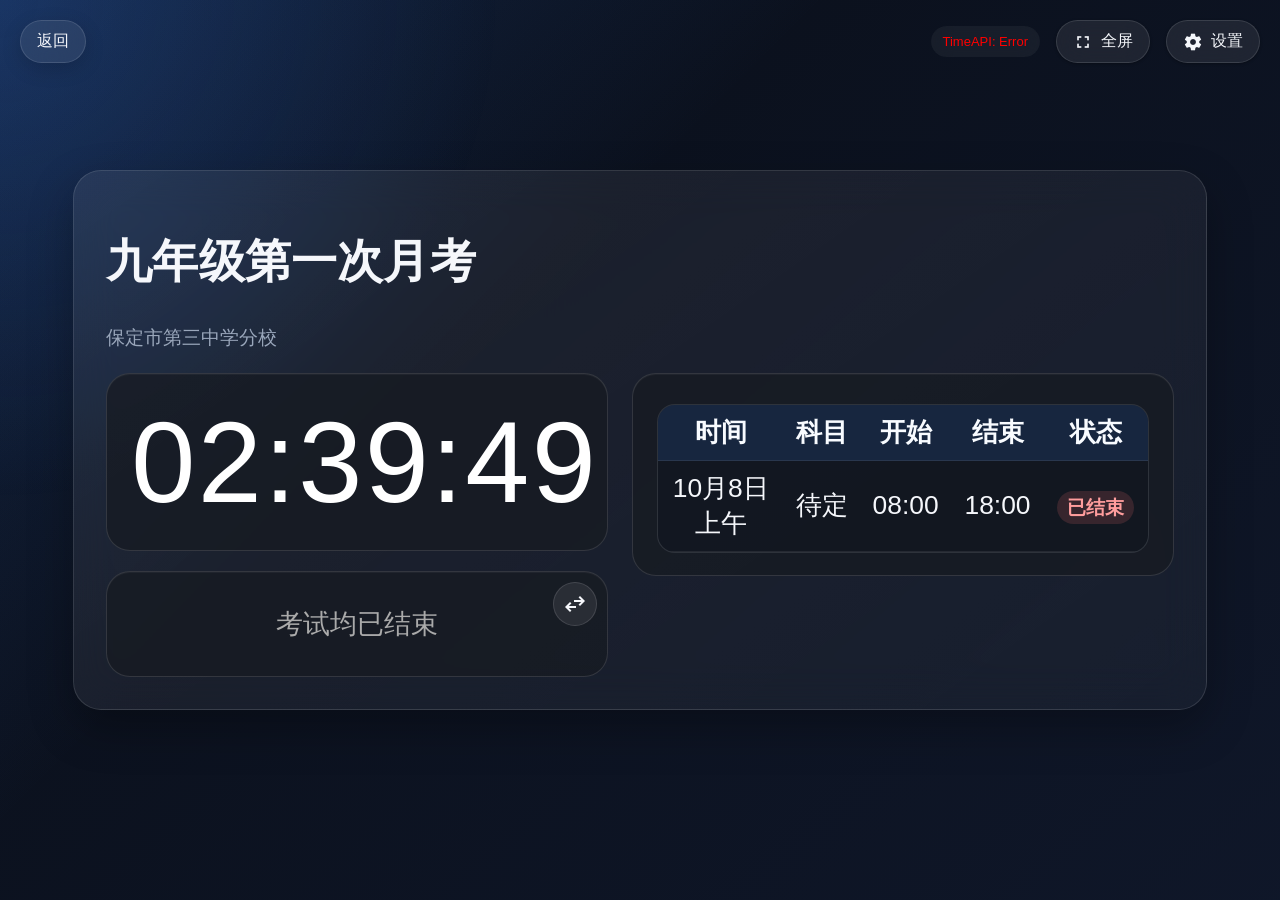
<file: exam/index.html>
<!DOCTYPE html>
<html lang="zh-CN">
<head>
    <meta charset="UTF-8">
    <meta name="viewport" content="width=device-width, initial-scale=1.0">
    <title>Exam Schedule</title>
    <link id="theme-link" rel="stylesheet" href="Styles/ealg/dark.css">
    <script>
        /* 仅在"启用测试字体"开关开启时加载自定义字体 */
        (function () {
            try {
                if (localStorage.getItem('enableTestFont') === 'true') {
                    var l = document.createElement('link');
                    l.rel = 'stylesheet';
                    l.href = '../assets/fonts/fonts.css';
                    document.head.appendChild(l);
                    document.documentElement.className += ' test-font-enabled';
                }
            } catch (e) { }
        })();
    </script>
    <link href="https://fonts.googleapis.com/css2?family=Material+Symbols+Outlined" rel="stylesheet">
    <link href="https://fonts.googleapis.com/icon?family=Material+Icons" rel="stylesheet">
</head>
<body>
    <div class="error-container">
        <div class="error-content" id="errorMessage"></div>
    </div>
    <!-- 顶部按钮组 -->
    <div class="top-btn-group">
        <span id="TimeAPI-status" style="margin-left:12px; font-size:13px; color:#999">TimeAPI: init</span>
        <button id="fullscreen-btn">全屏</button>
        <button id="settings-btn">设置</button>
    </div>
    <button id="return-btn" onclick="window.location.href = '../'">返回</button>
    <div class="container">
        <h1 id="examName">
            考试安排
            <span id="room"></span>
        </h1>
        
        <p id="message"></p>
        <div class="content">
            <div class="left-column">
                <div class="clock-section">
                    <div id="current-time"></div>
                </div>
                <div class="info-section">
                    <button id="info-toggle-btn" class="info-toggle-btn" title="切换显示模式">
                        <span class="material-symbols-outlined">swap_horiz</span>
                    </button>
                    <div id="current-subject"></div>
                    <div id="exam-timing"></div>
                    <div id="paper-info" style="display: none;">
                        <!-- 数量控制区可选放这里 -->
                    </div>
                    <div id="remaining-time"></div>
                    <div id="status"></div>
                </div>
            </div>
            <div class="right-column">
                <table>
                    <thead>
                        <tr>
                            <th>时间</th>
                            <th>科目</th>
                            <th>开始</th>
                            <th>结束</th>
                            <th>状态</th>
                        </tr>
                    </thead>
                    <tbody id="exam-table-body">
                        <!-- Dynamically filled by JavaScript -->
                    </tbody>
                </table>
                
                <!-- 数量控制区加id，便于JS移动 -->
                <div class="paper-count-container" id="paper-count-panel" style="margin-top:32px;">
                    <div class="paper-input-group">
                        <label>试卷:</label>
                        <div class="count-control">
                            <div class="count-btn-group">
                                <!-- 先加后减 -->
                                <button class="count-btn" data-target="paper-count" data-action="increase">
                                    <span class="material-symbols-outlined">add</span>
                                </button>
                                <button class="count-btn" data-target="paper-count" data-action="decrease">
                                    <span class="material-symbols-outlined">remove</span>
                                </button>
                            </div>
                            <input type="number" id="paper-count" min="0" value="0">
                        </div>
                        <span>张</span>
                        <div class="count-control">
                            <div class="count-btn-group">
                                <button class="count-btn" data-target="paper-pages" data-action="increase">
                                    <span class="material-symbols-outlined">add</span>
                                </button>
                                <button class="count-btn" data-target="paper-pages" data-action="decrease">
                                    <span class="material-symbols-outlined">remove</span>
                                </button>
                            </div>
                            <input type="number" id="paper-pages" min="0" value="0">
                        </div>
                        <span>页</span>
                    </div>
                    <div class="paper-input-group">
                        <label>答题卡:</label>
                        <div class="count-control">
                            <div class="count-btn-group">
                                <button class="count-btn" data-target="sheet-count" data-action="increase">
                                    <span class="material-symbols-outlined">add</span>
                                </button>
                                <button class="count-btn" data-target="sheet-count" data-action="decrease">
                                    <span class="material-symbols-outlined">remove</span>
                                </button>
                            </div>
                            <input type="number" id="sheet-count" min="0" value="0">
                        </div>
                        <span>张</span>
                        <div class="count-control">
                            <div class="count-btn-group">
                                <button class="count-btn" data-target="sheet-pages" data-action="increase">
                                    <span class="material-symbols-outlined">add</span>
                                </button>
                                <button class="count-btn" data-target="sheet-pages" data-action="decrease">
                                    <span class="material-symbols-outlined">remove</span>
                                </button>
                            </div>
                            <input type="number" id="sheet-pages" min="0" value="0">
                        </div>
                        <span>页</span>
                    </div>
                </div>
            </div>
        </div>
    </div>
    <div id="reminder-overlay" class="reminder-overlay">
        <div class="reminder-content">
            <h1 class="reminder-title">距离考试结束还有 15 分钟</h1>
            <h2 class="reminder-subtitle">注意掌握时间</h2>
        </div>
    </div>
    <!-- Settings Modal -->
    <div id="settings-modal">
        <div id="settings-modal-content" class="settings-panel dark-theme">
            <h3>系统设置</h3>
            <label for="offset-time">偏移时间（秒）:</label>
            <input type="number" id="offset-time" name="offset-time" value="0">
            <label for="room-input">考场号:</label>
            <input type="text" id="room-input" name="room-input" value="">
            <label for="zoom-input">页面缩放倍数:</label>
            <input type="number" id="zoom-input" step="0.1" min="0.5" max="2">
            <div class="config-file-container">
                <label for="config-file">配置文件:</label>
                <input type="file" id="config-file" accept=".json">
                <div class="file-hint">支持.json格式文件</div>
                <button id="clear-config-btn" class="config-control-btn">清除本地配置</button>
            </div>
            <div class="theme-toggle-container">
                <label for="theme-select">主题:</label>
                <select id="theme-select">
                    <!-- 动态填充主题选项 -->
                </select>
                <label for="theme-toggle">亮/暗色模式:</label>
                <label class="switch">
                    <input type="checkbox" id="theme-toggle">
                    <span class="slider round"></span>
                </label>
                <label for="auto-toggle">自动切换显示:</label>
                <label class="switch">
                    <input type="checkbox" id="auto-toggle">
                    <span class="slider round"></span>
                </label>
                <label for="test-font-toggle">启用测试字体:</label>
                <label class="switch">
                    <input type="checkbox" id="test-font-toggle">
                    <span class="slider round"></span>
                </label>
            </div>
            <div class="button-group">
                <button id="save-settings-btn" class="control-btn">确定</button>
                <button id="close-settings-btn" class="control-btn">关闭</button>
            </div>
        </div>
    </div>
    
    <script src="Scripts/timeapi.js"></script>
    <script src="Scripts/utils.js"></script>
    <script src="Scripts/settings.js"></script>
    <script src="Scripts/examInfo.js"></script>
    <script src="Scripts/main.js"></script>
    <script src="../browser-warning.js"></script>
</body>
</html>
</file>
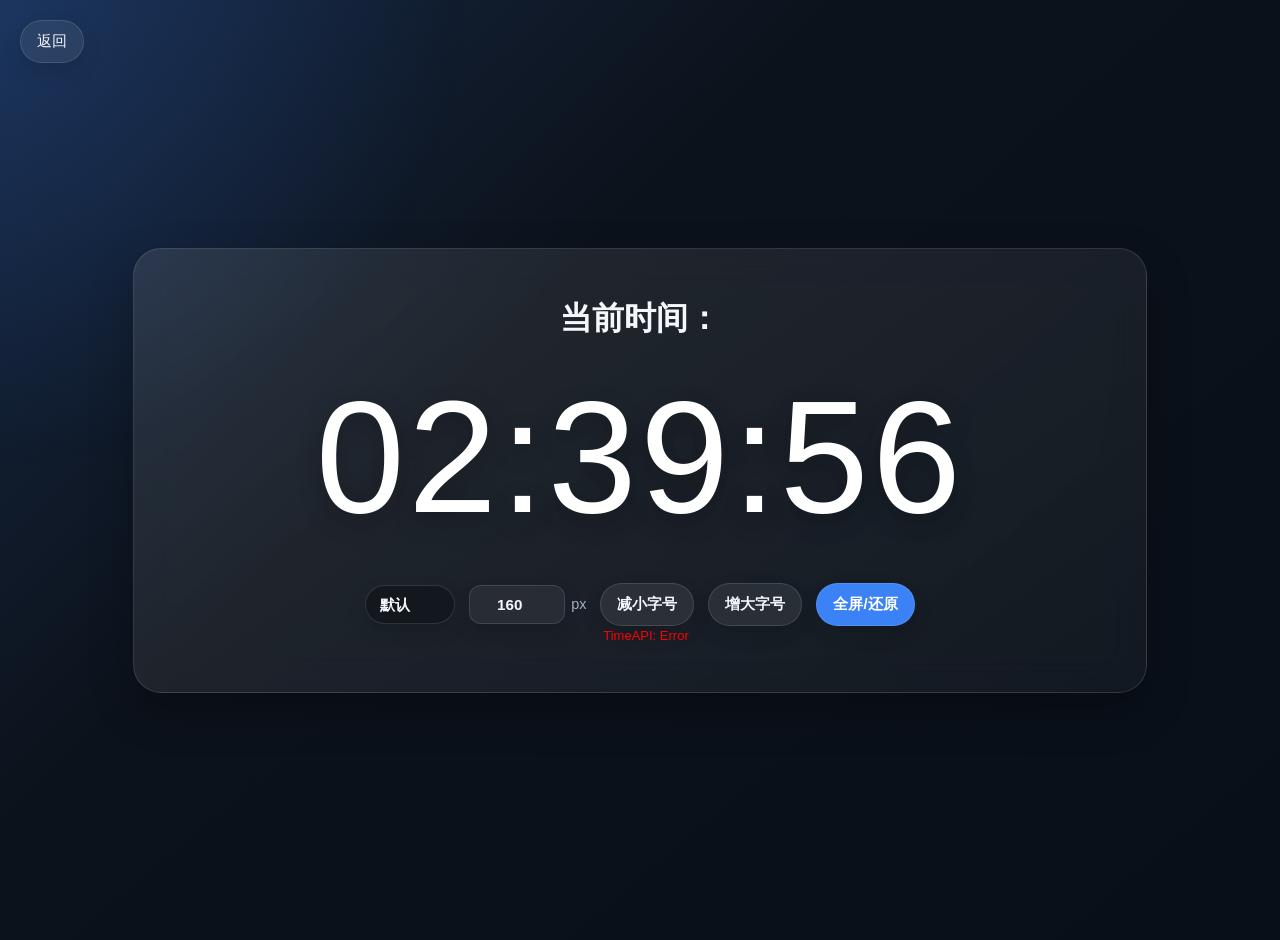
<file: time/index.html>
<!--
					   _ooOoo_
					  o8888888o
					  88" . "88
					  (| -_- |)
					  O\  =  /O
				   ____/---\____
				 .'  \\|     |//  '.
				/  \\|||  :  |||//  \
			   /  _||||| -:- |||||-  \
			   |   | \\\  -  /// |   |
			   | _|  ''---/''  |   |
			   \  .-\__  `-`  ___/-. /
			 ___`. .'  /--.--\  `. . __
		  ."" '<  `.___\_<|>_/___.'  >'"".
		 | | :  `- \.;`\ _ /';.\ - ` : | |
		 \  \ `-.   \_ __\ /__ _/   .-\ /  /
	======`-.____`-.___\_____/___.-`____.-'======
					   `=---='
	^^^^^^^^^^^^^^^^^^^^^^^^^^^^^^^^^^^^^^^^^^^^^
			 佛祖保佑       永无BUG
-->
<!DOCTYPE html>
<html lang="zh-CN">

<head>
	
	<meta charset="UTF-8">
	<meta name="viewport" content="width=device-width, initial-scale=1.0">
	<title>当前时间</title>
	<link rel="shortcut icon" href="../favicon.ico">
<!--
<script>
		/* 仅在"启用测试字体"开关开启时加载自定义字体 */
		(function () {
			try {
				if (localStorage.getItem('enableTestFont') === 'true') {
					var l = document.createElement('link');
					l.rel = 'stylesheet';
					l.href = '../assets/fonts/fonts.css';
					document.head.appendChild(l);
					document.documentElement.className += ' test-font-enabled';
				}
			} catch (e) { }
		})();
	</script>
-->
	<link rel="stylesheet" href="styles.css"> <!-- 引入单独的 CSS 文件 -->
</head>

<body>
	
	    <button id="return-btn" onclick="window.location.href = '../'">返回</button>

	<div class="container">
		<div class="text">当前时间：</div>
		<div class="time" id="time"></div>

		<div class="controls">
			<select id="fontSelector" class="btn" onchange="changeFontFamily()">
				<option value="">默认</option>
				<option value="微软雅黑">微软雅黑</option>
				<option value="黑体">黑体</option>
				<option value="宋体">宋体</option>
				<option value="楷体">楷体</option>
				<option value="仿宋">仿宋</option>
			</select>
			<div class="font-size-control">
				<input type="number" id="fontSizeInput" class="btn" value="160" min="10" max="500" step="5">
				<span class="unit">px</span>
			</div>
			<button class="btn" onclick="changeFontSize(-5)">减小字号</button>
			<button class="btn" onclick="changeFontSize(5)">增大字号</button>
			<button class="btn fullscreen" onclick="toggleFullScreen()">全屏/还原</button>
			
		</div>
				<span id="TimeAPI-status" style="margin-left:12px; font-size:13px; color:#999">TimeAPI: init</span>
	</div>

	<script src="../exam/Scripts/timeapi.js"></script>
	<script>
		// 返回上级目录的函数
		function goBack() {
			window.history.back();
		}

		setInterval(() => {
			const baseMs = (window.TimeAPI && typeof window.TimeAPI.nowMs === 'function') ? window.TimeAPI.nowMs() : Date.now();
			const date = new Date(baseMs);
			const time = date.toLocaleTimeString('zh-CN', {
				hour12: false
			});
			document.getElementById('time').textContent = time;
		}, 1000);

		function changeFontSize(change) {
			const elements = document.querySelectorAll('.time');
			const input = document.getElementById('fontSizeInput');
			elements.forEach(element => {
				let newSize;
				if (typeof change === 'number') {
					const currentSize = parseFloat(window.getComputedStyle(element).fontSize);
					newSize = currentSize + change;
					input.value = newSize;
				} else {
					newSize = parseInt(input.value);
				}
				element.style.fontSize = `${newSize}px`;
			});
		}

		function changeFontFamily() {
			const selectedFont = document.getElementById('fontSelector').value;
			const elements = document.querySelectorAll('.time, .text');
			elements.forEach(element => {
				element.style.fontFamily = selectedFont;
			});
		}

		function toggleFullScreen() {
			if (!document.fullscreenElement) {
				document.documentElement.requestFullscreen();
			} else {
				if (document.exitFullscreen) {
					document.exitFullscreen();
				}
			}
		}

		// 监听字号输入框变化
		document.getElementById('fontSizeInput').addEventListener('input', () => changeFontSize());
		
		// 初始化默认字号
		window.addEventListener('load', () => changeFontSize());
	</script>
    <script src="../browser-warning.js"></script>
</html>
</file>
<file: exam/Styles/ealg/dark.css>
:root {
    color-scheme: dark;
    --accent: #3b82f6;
    --accent-strong: #2563eb;
    --surface: rgba(24, 28, 35, 0.78);
    --surface-strong: rgba(18, 24, 34, 0.9);
    --border: rgba(255, 255, 255, 0.12);
    --text: #f5f7fb;
    --muted: #9aa7bb;
    --shadow: 0 18px 45px rgba(0, 0, 0, 0.28);
}

* {
    box-sizing: border-box;
}

select,
select option,
#theme-select,
#theme-select option {
    color-scheme: dark;
    background-color: #111827;
    color: #f5f7fb;
}

select option,
#theme-select option {
    padding: 8px 10px;
}

#return-btn {
    position: absolute;
    top: 20px;
    left: 20px;
    padding: 10px 16px;
    font-size: 1rem;
    cursor: pointer;
    background: rgba(255, 255, 255, 0.08);
    color: var(--text);
    border: 1px solid var(--border);
    border-radius: 999px;
    box-shadow: 0 6px 20px rgba(0, 0, 0, 0.16);
    transition: all 0.2s ease;
    z-index: 1001;
    backdrop-filter: blur(16px);
}

#return-btn:hover {
    background: rgba(59, 130, 246, 0.2);
    border-color: rgba(59, 130, 246, 0.4);
    transform: translateY(-1px);
    box-shadow: 0 8px 24px rgba(59, 130, 246, 0.16);
}

body {
    font-family: 'Segoe UI', 'Google Sans', 'Roboto', sans-serif;
    margin: 0;
    padding: 20px 24px 40px;
    background: linear-gradient(135deg, rgba(59, 130, 246, 0.2), transparent 38%), linear-gradient(320deg, rgba(15, 23, 42, 0.95), rgba(9, 14, 24, 1));
    color: var(--text);
    overflow: auto;
    min-height: 100vh;
    display: flex;
    justify-content: center;
    align-items: center;
}

body::before {
    content: "";
    position: fixed;
    inset: 0;
    background: radial-gradient(circle at top left, rgba(59, 130, 246, 0.18), transparent 32%);
    pointer-events: none;
}

body::-webkit-scrollbar {
    display: none;
}

.top-btn-group {
    position: fixed;
    top: 16px;
    right: 20px;
    display: flex;
    align-items: center;
    gap: 10px;
    z-index: 1200;
}

.top-btn-group button,
#fullscreen-btn,
#settings-btn {
    padding: 10px 16px;
    border: 1px solid var(--border);
    border-radius: 999px;
    background: rgba(255, 255, 255, 0.08);
    color: var(--text);
    cursor: pointer;
    backdrop-filter: blur(16px);
    transition: all 0.2s ease;
}

.top-btn-group button:hover,
#fullscreen-btn:hover,
#settings-btn:hover {
    background: rgba(59, 130, 246, 0.2);
    border-color: rgba(59, 130, 246, 0.4);
    transform: translateY(-1px);
}

#TimeAPI-status {
    color: var(--muted);
    background: rgba(255, 255, 255, 0.05);
    padding: 8px 12px;
    border-radius: 999px;
    backdrop-filter: blur(12px);
}

.container {
    padding: 28px 32px 32px;
    max-width: 92%;
    width: min(1400px, 92vw);
    margin: 0 auto;
    background: linear-gradient(145deg, rgba(255, 255, 255, 0.08), rgba(255, 255, 255, 0.04));
    border: 1px solid var(--border);
    border-radius: 28px;
    box-shadow: var(--shadow);
    backdrop-filter: blur(22px);
    -webkit-backdrop-filter: blur(22px);
    display: flex;
    flex-direction: column;
    align-items: stretch;
}

h1 {
    font-size: 2.9rem;
    font-weight: 600;
    text-align: left;
    margin-bottom: 12px;
    color: var(--text);
    display: flex;
    align-items: center;
    justify-content: space-between;
    letter-spacing: 0.2px;
}

#room {
    font-size: 2.3rem;
    font-weight: 500;
    color: #8ec5ff;
    margin-left: 16px;
}

#message {
    font-size: 1.2rem;
    color: var(--muted);
    margin-bottom: 22px;
}

.content {
    display: flex;
    justify-content: space-between;
    gap: 24px;
    align-items: flex-start;
}

.left-column, .right-column {
    display: flex;
    flex-direction: column;
    gap: 20px;
}

.left-column {
    width: 47%;
}

.right-column {
    width: 53%;
    font-size: 1.5rem;
}

.clock-section, .info-section, .right-column {
    background: var(--surface);
    padding: 22px 24px;
    border-radius: 24px;
    border: 1px solid var(--border);
    box-shadow: inset 0 1px 0 rgba(255, 255, 255, 0.04);
}

.right-column th,
.right-column td,
.right-column label,
.right-column input {
    font-size: 1.65rem;
}
.right-column span {
    font-size: 1.20rem;
}

#current-time {
    font-size: 7.2rem;
    text-align: center;
    color: #ffffff;
    margin: 0;
    font-weight: 500;
    letter-spacing: 0.02em;
}

#current-subject, #exam-timing, #remaining-time, #status {
    font-size: 1.7rem;
    margin: 12px 0;
    text-align: left;
    color: #ffffff;
}

table {
    width: 100%;
    border-collapse: separate;
    border-spacing: 0;
    margin-top: 8px;
    background: var(--surface-strong);
    border-radius: 18px;
    overflow: hidden;
    border: 1px solid var(--border);
}

th, td {
    padding: 10px 8px;
    font-size: 1.05rem;
    text-align: center;
    border-bottom: 1px solid rgba(255,255,255,0.08);
}

th {
    background: rgba(59, 130, 246, 0.14);
    color: #f8fbff;
    font-weight: 600;
    position: sticky;
    top: 0;
}

tr:hover {
    background: rgba(59, 130, 246, 0.1);
}

.exam-status-tag {
    padding: 6px 10px;
    border-radius: 999px;
    font-size: 0.88rem;
    font-weight: 600;
}

.exam-status-进行中 {
    background-color: rgba(34, 197, 94, 0.16);
    color: #79f2aa;
}

.exam-status-即将开始 {
    background-color: rgba(255, 179, 0, 0.18);
    color: #ffcf69;
}

.exam-status-已结束 {
    background-color: rgba(248, 113, 113, 0.16);
    color: #ff9d9d;
}

.exam-status-未开始 {
    background-color: rgba(251, 191, 36, 0.16);
    color: #ffd36a;
}

#settings-modal {
    display: none;
    position: fixed;
    z-index: 1000;
    left: 0;
    top: 0;
    width: 100%;
    height: 100%;
    background-color: rgba(4, 8, 18, 0.62);
    backdrop-filter: blur(10px);
}

#settings-modal-content {
    background: linear-gradient(145deg, rgba(255,255,255,0.1), rgba(255,255,255,0.06));
    padding: 24px 28px;
    margin: 32px auto;
    border-radius: 24px;
    width: min(640px, 92vw);
    max-height: 76vh;
    overflow-y: auto;
    border: 1px solid var(--border);
    box-shadow: var(--shadow);
    backdrop-filter: blur(22px);
}

#settings-modal-content::-webkit-scrollbar {
    width: 8px;
}

#settings-modal-content::-webkit-scrollbar-thumb {
    background: rgba(255,255,255,0.16);
    border-radius: 999px;
}

#settings-modal-content h3 {
    margin: 0 0 18px;
    color: var(--text);
    font-size: 1.35rem;
    font-weight: 600;
}

#settings-modal-content label {
    display: flex;
    align-items: center;
    gap: 12px;
    margin: 12px 0;
    font-size: 0.95rem;
    color: var(--text);
}

#settings-modal-content input[type="number"],
#settings-modal-content input[type="text"] {
    font-size: 1rem;
    padding: 11px 14px;
    margin: 4px 0 12px;
    width: 100%;
    box-sizing: border-box;
    border: 1px solid rgba(255,255,255,0.16);
    border-radius: 12px;
    background-color: rgba(255,255,255,0.06);
    color: var(--text);
    transition: all 0.2s ease;
}

#settings-modal-content input:focus {
    outline: none;
    border-color: rgba(59, 130, 246, 0.7);
    box-shadow: 0 0 0 3px rgba(59, 130, 246, 0.18);
}

.button-group {
    display: flex;
    justify-content: flex-end;
    gap: 12px;
    margin-top: 22px;
    position: relative;
    padding: 12px 0 0;
    border-top: 1px solid rgba(255,255,255,0.08);
}

#save-settings-btn, #close-settings-btn {
    padding: 10px 16px;
    border-radius: 999px;
    font-size: 0.95rem;
    font-weight: 600;
    border: none;
    cursor: pointer;
    transition: all 0.2s ease;
    display: flex;
    align-items: center;
    gap: 8px;
    color: var(--text);
    background: rgba(255,255,255,0.08);
}

#save-settings-btn::before {
    content: "✓";
    font-size: 0.95rem;
}

#close-settings-btn::before {
    content: "✕";
    font-size: 0.95rem;
}

#save-settings-btn:hover, #close-settings-btn:hover {
    background: rgba(59, 130, 246, 0.2);
    transform: translateY(-1px);
    box-shadow: 0 8px 20px rgba(59, 130, 246, 0.16);
}

.error-container {
    position: fixed;
    bottom: 24px;
    left: 50%;
    transform: translateX(-50%);
    background: rgba(155, 28, 28, 0.88);
    color: #ffe5e5;
    padding: 14px 18px;
    border-radius: 16px;
    display: none;
    z-index: 10001;
    box-shadow: 0 8px 24px rgba(0, 0, 0, 0.25);
    animation: slideUp 0.3s ease;
}

.switch {
    position: relative;
    display: inline-block;
    width: 50px;
    height: 30px;
}

.slider {
    position: absolute;
    cursor: pointer;
    top: 0;
    left: 0;
    right: 0;
    bottom: 0;
    background-color: rgba(255,255,255,0.16);
    transition: .3s;
    border-radius: 999px;
}

.slider:before {
    position: absolute;
    content: "";
    height: 22px;
    width: 22px;
    left: 4px;
    bottom: 4px;
    background-color: #fff;
    transition: .3s;
    border-radius: 50%;
}

input:checked + .slider {
    background-color: rgba(59, 130, 246, 0.75);
}

input:checked + .slider:before {
    transform: translateX(20px);
    background-color: #f8fbff;
}

.config-file-container {
    margin: 18px 0;
    padding: 16px;
    border: 1px solid rgba(255,255,255,0.12);
    border-radius: 16px;
    background: rgba(255,255,255,0.06);
}

.config-file-container input[type="file"] {
    max-width: 100%;
    width: auto;
    box-sizing: border-box;
    padding: 10px;
    border: 1px dashed rgba(255,255,255,0.16);
    border-radius: 12px;
    background-color: rgba(255,255,255,0.04);
    color: var(--text);
    cursor: pointer;
}

.config-file-container input[type="file"]::-webkit-file-upload-button {
    padding: 8px 14px;
    margin-right: 10px;
    background-color: rgba(255,255,255,0.08);
    color: var(--text);
    border: none;
    border-radius: 10px;
    cursor: pointer;
}

.file-hint {
    margin-top: 8px;
    font-size: 0.85rem;
    color: var(--muted);
    line-height: 1.5;
}

.config-control-btn {
    margin-top: 14px;
    padding: 10px 16px;
    background: rgba(255,255,255,0.08);
    color: var(--text);
    border: none;
    border-radius: 999px;
    cursor: pointer;
    font-size: 0.9rem;
    font-weight: 600;
}

.config-control-btn:hover {
    background: rgba(59, 130, 246, 0.2);
    transform: translateY(-1px);
}

.theme-toggle-container {
    margin: 18px 0;
    display: flex;
    flex-direction: column;
    gap: 12px;
}

#theme-select {
    width: 100%;
    padding: 10px 14px;
    font-size: 0.95rem;
    background-color: #111827;
    color: #f5f7fb;
    border: 1px solid rgba(255,255,255,0.14);
    border-radius: 12px;
    cursor: pointer;
    appearance: none;
    -webkit-appearance: none;
    background-image: url("data:image/svg+xml;charset=UTF-8,%3csvg xmlns='http://www.w3.org/2000/svg' viewBox='0 0 24 24' fill='none' stroke='white' stroke-width='2' stroke-linecap='round' stroke-linejoin='round'%3e%3cpolyline points='6 9 12 15 18 9'%3e%3c/polyline%3e%3c/svg%3e");
    background-repeat: no-repeat;
    background-position: right 12px center;
    background-size: 14px;
}

#theme-select:focus {
    outline: none;
    border-color: rgba(59, 130, 246, 0.6);
    box-shadow: 0 0 0 3px rgba(59, 130, 246, 0.16);
}

#theme-select option {
    background-color: #111827;
    color: #f5f7fb;
    padding: 8px;
}

#theme-select option:hover,
#theme-select option:focus {
    background-color: #1f2937;
}

.reminder-overlay {
    position: fixed;
    top: 0;
    left: 0;
    width: 100%;
    height: 100%;
    background-color: rgba(4, 8, 18, 0.82);
    display: flex;
    align-items: center;
    justify-content: center;
    opacity: 0;
    visibility: hidden;
    transition: all 0.5s ease;
    backdrop-filter: blur(10px);
    z-index: 9999;
}

.reminder-overlay.show {
    opacity: 1;
    visibility: visible;
}

.reminder-content {
    text-align: center;
    animation: fadeIn 0.5s ease;
}

.reminder-title {
    font-size: 3.5rem;
    color: white;
    margin-bottom: 1rem;
}

.reminder-subtitle {
    font-size: 1.8rem;
    color: #ffd36a;
}

@keyframes fadeIn {
    from {
        opacity: 0;
        transform: translateY(-16px);
    }
    to {
        opacity: 1;
        transform: translateY(0);
    }
}

.info-section {
    position: relative;
}

.info-toggle-btn {
    position: absolute;
    right: 10px;
    top: 10px;
    background: rgba(255,255,255,0.08);
    color: var(--text);
    border: 1px solid var(--border);
    border-radius: 50%;
    width: 44px;
    height: 44px;
    cursor: pointer;
    display: flex;
    align-items: center;
    justify-content: center;
    transition: all 0.2s ease;
    z-index: 2;
}

.info-toggle-btn:hover {
    background: rgba(59, 130, 246, 0.2);
    transform: translateY(-1px);
}

.paper-count-container {
    position: fixed;
    right: 24px;
    bottom: 24px;
    z-index: 1200;
    background: linear-gradient(145deg, rgba(255,255,255,0.1), rgba(255,255,255,0.05));
    border: 1px solid var(--border);
    border-radius: 20px;
    box-shadow: var(--shadow);
    padding: 18px;
    min-width: 320px;
    max-width: 95vw;
    backdrop-filter: blur(18px);
}

.paper-input-group {
    display: flex;
    align-items: center;
    gap: 8px;
    margin: 8px 0;
    font-size: 1.1rem;
}

.count-control {
    display: flex;
    align-items: center;
    gap: 5px;
}

.count-btn-group {
    display: flex;
    flex-direction: column;
    gap: 2px;
    margin-right: 6px;
}

.count-btn {
    width: 24px;
    height: 24px;
    padding: 0;
    display: flex;
    align-items: center;
    justify-content: center;
    border: none;
    border-radius: 50%;
    background: rgba(255,255,255,0.08);
    color: var(--text);
    cursor: pointer;
    transition: all 0.2s ease;
}

.count-btn:hover {
    background: rgba(59, 130, 246, 0.24);
    transform: translateY(-1px);
}

.count-control input {
    width: 60px;
    padding: 5px;
    font-size: 1rem;
    text-align: center;
    background: rgba(255,255,255,0.06);
    color: var(--text);
    border: 1px solid rgba(255,255,255,0.14);
    border-radius: 8px;
}

.settings-modal {
    display: none;
    position: fixed;
    z-index: 2000;
    left: 0;
    top: 0;
    width: 100vw;
    height: 100vh;
    background-color: rgba(4,8,18,0.62);
    backdrop-filter: blur(10px);
    display: flex;
    align-items: center;
    justify-content: center;
}

#reminder-modal-content {
    background: linear-gradient(145deg, rgba(255,255,255,0.1), rgba(255,255,255,0.06));
    padding: 24px 28px;
    border-radius: 24px;
    width: min(760px, 92vw);
    max-height: 76vh;
    overflow-y: auto;
    box-shadow: var(--shadow);
    border: 1px solid var(--border);
    z-index: 2100;
}

.reminder-button-group {
    display: flex;
    justify-content: flex-end;
    gap: 12px;
    margin-top: 22px;
    padding-top: 12px;
    border-top: 1px solid rgba(255,255,255,0.08);
}

#save-reminder-btn, #close-reminder-btn, #stop-audio-btn {
    padding: 10px 16px;
    border-radius: 999px;
    font-size: 0.95rem;
    font-weight: 600;
    border: none;
    cursor: pointer;
    transition: all 0.2s ease;
    color: var(--text);
    background: rgba(255,255,255,0.08);
}

#stop-audio-btn {
    background: rgba(248, 113, 113, 0.16);
    color: #ffd5d5;
}

#save-reminder-btn:hover, #close-reminder-btn:hover, #stop-audio-btn:hover {
    background: rgba(59, 130, 246, 0.2);
    transform: translateY(-1px);
    box-shadow: 0 8px 20px rgba(59, 130, 246, 0.16);
}

@media (max-width: 900px) {
    .content {
        flex-direction: column;
    }

    .left-column, .right-column {
        width: 100%;
    }
}

@media (max-width: 700px) {
    body {
        padding: 16px 12px 24px;
    }

    .container {
        max-width: 100%;
        padding: 20px 16px;
    }

    .paper-count-container {
        right: 8px;
        bottom: 8px;
        padding: 12px;
        min-width: 220px;
    }

    #current-time {
        font-size: 4.2rem;
    }

    h1 {
        font-size: 1.8rem;
        flex-direction: column;
        align-items: flex-start;
        gap: 6px;
    }
}

@media (max-width: 700px) {
    #reminder-modal-content {
        width: 95vw;
        padding: 16px;
    }
}

.top-btn-group {
    position: fixed;
    top: 20px;
    right: 20px;
    display: flex;
    flex-direction: row;
    gap: 16px;
    z-index: 1002;
}

.top-btn-group button {
    padding: 10px 16px;
    font-size: 1rem;
    cursor: pointer;
    background-color: #404040;
    color: #E6E1E5;
    border: none;
    border-radius: 999px;
    box-shadow: 0 1px 3px rgba(0,0,0,0.3);
    transition: all 0.2s ease;
    display: flex;
    align-items: center;
    white-space: nowrap;
}

.top-btn-group button::before {
    font-family: 'Material Icons';
    font-size: 20px;
    margin-right: 8px;
}

.top-btn-group button:hover {
    background-color: #4A4A4A;
    transform: translateY(-1px);
    box-shadow: 0 2px 6px rgba(0,0,0,0.4);
}

#fullscreen-btn::before {
    content: "fullscreen";
}

#reminder-settings-btn::before {
    content: "notifications";
}

#settings-btn::before {
    content: "settings";
}

/* 修改提醒弹窗样式 */
.reminder-modal {
    display: none;
    position: fixed;
    z-index: 2000;
    left: 0;
    top: 0;
    width: 100vw;
    height: 100vh;
    background-color: rgba(0,0,0,0.6);
    backdrop-filter: blur(8px);
}

#reminder-modal-content {
    position: absolute;
    top: 50%;
    left: 50%;
    transform: translate(-50%, -50%);
    background: #404040;
    padding: 32px 48px 32px 32px;
    border-radius: 28px;
    width: 800px;
    max-width: 90vw;
    max-height: 80vh;
    overflow-y: auto;
    box-shadow: 0 8px 24px rgba(0,0,0,0.4);
}

/* 提醒表格样式 */
.reminder-table {
    width: 100%;
    border-collapse: collapse;
    margin-bottom: 20px;
}

.reminder-table th,
.reminder-table td {
    padding: 12px;
    text-align: left;
    border-bottom: 1px solid #555555;
    font-size: 14px;
    line-height: 36px;
    vertical-align: middle;
}

.reminder-table th {
    font-weight: 500;
    color: #E6E1E5;
    font-size: 14px;
}

.reminder-table select,
.reminder-table input {
    width: 100%;
    height: 36px;
    padding: 0 12px;
    font-size: 14px;
    background-color: #332D41;
    color: #E6E1E5;
    border: 2px solid #4A4458;
    border-radius: 8px;
    transition: all 0.2s ease;
    box-sizing: border-box;
}

/* 提醒时间输入框独立样式 */
.reminder-table .reminder-time-input {
    width: 80px;
    height: 36px;
    padding: 0 12px;
    font-size: 1.1rem; /* 修复字体过大 */
    background-color: #332D41;
    color: #E6E1E5;
    border: 2px solid #4A4458;
    border-radius: 8px;
    transition: all 0.2s ease;
    box-sizing: border-box;
    text-align: center;
}

.reminder-table .reminder-time-input:focus {
    outline: none;
    border-color: #D0BCFF;
    background-color: #4A4458;
}

.reminder-table button {
    height: 36px;
    min-width: 80px;
    padding: 0 16px;
    font-size: 14px;
    background-color: #404040;
    color: #E6E1E5;
    border: none;
    border-radius: 8px;
    cursor: pointer;
    transition: all 0.2s ease;
    white-space: nowrap;
}

.reminder-table select:focus,
.reminder-table input:focus {
    outline: none;
    border-color: #D0BCFF;
    background-color: #4A4458;
}

.reminder-table button {
    padding: 8px 16px;
    font-size: 14px;
    background-color: #404040;
    color: #E6E1E5;
    border: none;
    border-radius: 16px;
    cursor: pointer;
    transition: all 0.2s ease;
}

.reminder-table button:hover {
    background-color: #4A4A4A;
    transform: translateY(-1px);
    box-shadow: 0 2px 6px rgba(0,0,0,0.4);
}

.action-btn {
    width: 100%;
    padding: 12px;
    font-size: 14px;
    background-color: #404040;
    color: #E6E1E5;
    border: none;
    border-radius: 16px;
    cursor: pointer;
    transition: all 0.2s ease;
    margin-top: 12px;
}

.action-btn:hover {
    background-color: #4A4A4A;
    transform: translateY(-1px);
    box-shadow: 0 2px 6px rgba(0,0,0,0.4);
}

.action-btn {
    height: 36px;
    font-size: 14px;
    line-height: 36px;
    padding: 0 16px;
}

/* 提醒表格的时间输入框样式 */
.reminder-table td input[type="number"] {
    width: 80px !important;
    text-align: center !important;
    padding: 0 8px !important;
    margin: 0 auto !important;
    display: block !important;
    -moz-appearance: textfield !important;
}

.reminder-table td input[type="number"]::-webkit-outer-spin-button,
.reminder-table td input[type="number"]::-webkit-inner-spin-button {
    -webkit-appearance: none;
    margin: 0;
}

/* 确保修改其他输入框和选择框不受影响 */
.reminder-table td select {
    min-width: 200px;
}

.reminder-table td:nth-child(1) {
    width: 50%;
}

.reminder-table td:nth-child(2) {
    width: 15%;
}

.reminder-table td:nth-child(3) {
    width: 25%;
}

.reminder-table td:nth-child(4) {
    width: 10%;
}

.reminder-table .action-btn,
.action-btn {
    height: 36px;
    min-width: 80px;
    padding: 0 16px;
    font-size: 1rem;
    background-color: #404040;
    color: #E6E1E5;
    border: none;
    border-radius: 20px;
    cursor: pointer;
    transition: all 0.2s ease;
    white-space: nowrap;
    margin: 0 auto;
    display: flex;
    align-items: center;
    justify-content: center;
}

.reminder-table .action-btn:hover,
.action-btn:hover {
    background-color: #4A4A4A;
    transform: translateY(-1px);
    box-shadow: 0 2px 6px rgba(0,0,0,0.4);
}

/* 导出按钮样式 */
#export-config-btn {
    margin-top: 12px;
    padding: 12px 28px;
    background-color: #404040;
    color: #E6E1E5;
    border: none;
    border-radius: 24px;
    cursor: pointer;
    font-size: 14px;
    font-weight: 500;
    transition: all 0.2s ease;
    display: inline-flex;
    align-items: center;
    justify-content: center;
}

#export-config-btn:hover {
    background-color: #4A4A4A;
    transform: translateY(-1px);
    box-shadow: 0 2px 8px rgba(0,0,0,0.4);
}
</file>
<file: time/styles.css>
/* 基础样式 */
:root {
    color-scheme: dark;
    --accent: #3b82f6;
    --accent-strong: #2563eb;
    --surface: rgba(20, 24, 31, 0.74);
    --text: #f5f7fb;
    --muted: #a3b0c2;
}

body {
    font-family: 'Segoe UI', 'Google Sans', 'Roboto', sans-serif;
    margin: 0;
    padding: 20px;
    background: linear-gradient(135deg, rgba(59,130,246,0.18), transparent 38%), linear-gradient(320deg, rgba(8,15,24,0.98), rgba(14,20,29,0.96));
    color: var(--text);
    display: flex;
    justify-content: center;
    align-items: center;
    min-height: 100vh;
    overflow: hidden;
}

body::before {
    content: "";
    position: fixed;
    inset: 0;
    background: radial-gradient(circle at top left, rgba(59,130,246,0.16), transparent 30%);
    pointer-events: none;
}

.container {
    text-align: center;
    background: linear-gradient(145deg, rgba(255,255,255,0.10), rgba(255,255,255,0.04));
    border: 1px solid rgba(255,255,255,0.12);
    padding: 48px 56px;
    border-radius: 28px;
    box-shadow: 0 18px 45px rgba(0,0,0,0.24);
    backdrop-filter: blur(18px);
    animation: fadeIn 0.3s ease-in-out;
    max-width: 92vw;
    width: min(900px, 92vw);
    margin: 0 auto;
}

.time {
    font-size: 190px;
    margin: 0;
    color: #ffffff;
    font-weight: 500;
    letter-spacing: 0.02em;
    text-shadow: 0 8px 24px rgba(0,0,0,0.25);
}

.text {
    font-size: 2rem;
    margin-bottom: 24px;
    color: var(--text);
    font-weight: 600;
}

.controls {
    margin-top: 34px;
    display: flex;
    gap: 14px;
    flex-wrap: wrap;
    justify-content: center;
    align-items: center;
}

.btn,
#fontSelector {
    padding: 10px 16px;
    border: 1px solid rgba(255,255,255,0.12);
    border-radius: 999px;
    cursor: pointer;
    transition: all 0.2s ease;
    font-size: 0.95rem;
    font-weight: 600;
    background: rgba(255,255,255,0.08);
    color: var(--text);
    box-shadow: 0 8px 20px rgba(0,0,0,0.12);
}

.btn:hover,
#fontSelector:hover {
    background: rgba(59,130,246,0.2);
    color: #fff;
    transform: translateY(-1px);
    border-color: rgba(59,130,246,0.35);
}

#fontSelector {
    padding: 10px 14px;
    background: rgba(20, 24, 31, 0.92);
    color: var(--text);
    border: 1px solid rgba(255,255,255,0.12);
    -webkit-appearance: none;
    -moz-appearance: none;
    appearance: none;
}

#fontSelector option {
    background: rgba(20, 24, 31, 0.98);
    color: var(--text);
}

.btn.fullscreen {
    background: var(--accent);
    color: #fff;
}

.btn.fullscreen:hover {
    background: var(--accent-strong);
}

#return-btn {
    position: absolute;
    top: 20px;
    left: 20px;
    padding: 10px 16px;
    font-size: 0.95rem;
    cursor: pointer;
    background: rgba(255,255,255,0.08);
    color: var(--text);
    border: 1px solid rgba(255,255,255,0.12);
    border-radius: 999px;
    box-shadow: 0 8px 20px rgba(0,0,0,0.12);
    transition: all 0.2s ease;
    z-index: 1001;
    backdrop-filter: blur(12px);
}

#return-btn:hover {
    background: rgba(59,130,246,0.2);
    color: #fff;
    transform: translateY(-1px);
    border-color: rgba(59,130,246,0.35);
}

@keyframes fadeIn {
    from {
        opacity: 0;
        transform: translateY(10px);
    }
    to {
        opacity: 1;
        transform: translateY(0);
    }
}

.font-size-control {
    display: flex;
    align-items: center;
    gap: 6px;
}

#fontSizeInput {
    width: 78px;
    text-align: center;
    padding: 10px 8px;
    background: rgba(255,255,255,0.06);
    color: var(--text);
    border: 1px solid rgba(255,255,255,0.12);
    border-radius: 12px;
}

.unit {
    color: var(--muted);
    font-size: 0.9rem;
}

#TimeAPI-status {
    color: var(--muted);
    margin-left: 12px;
    font-size: 13px;
}
</file>
